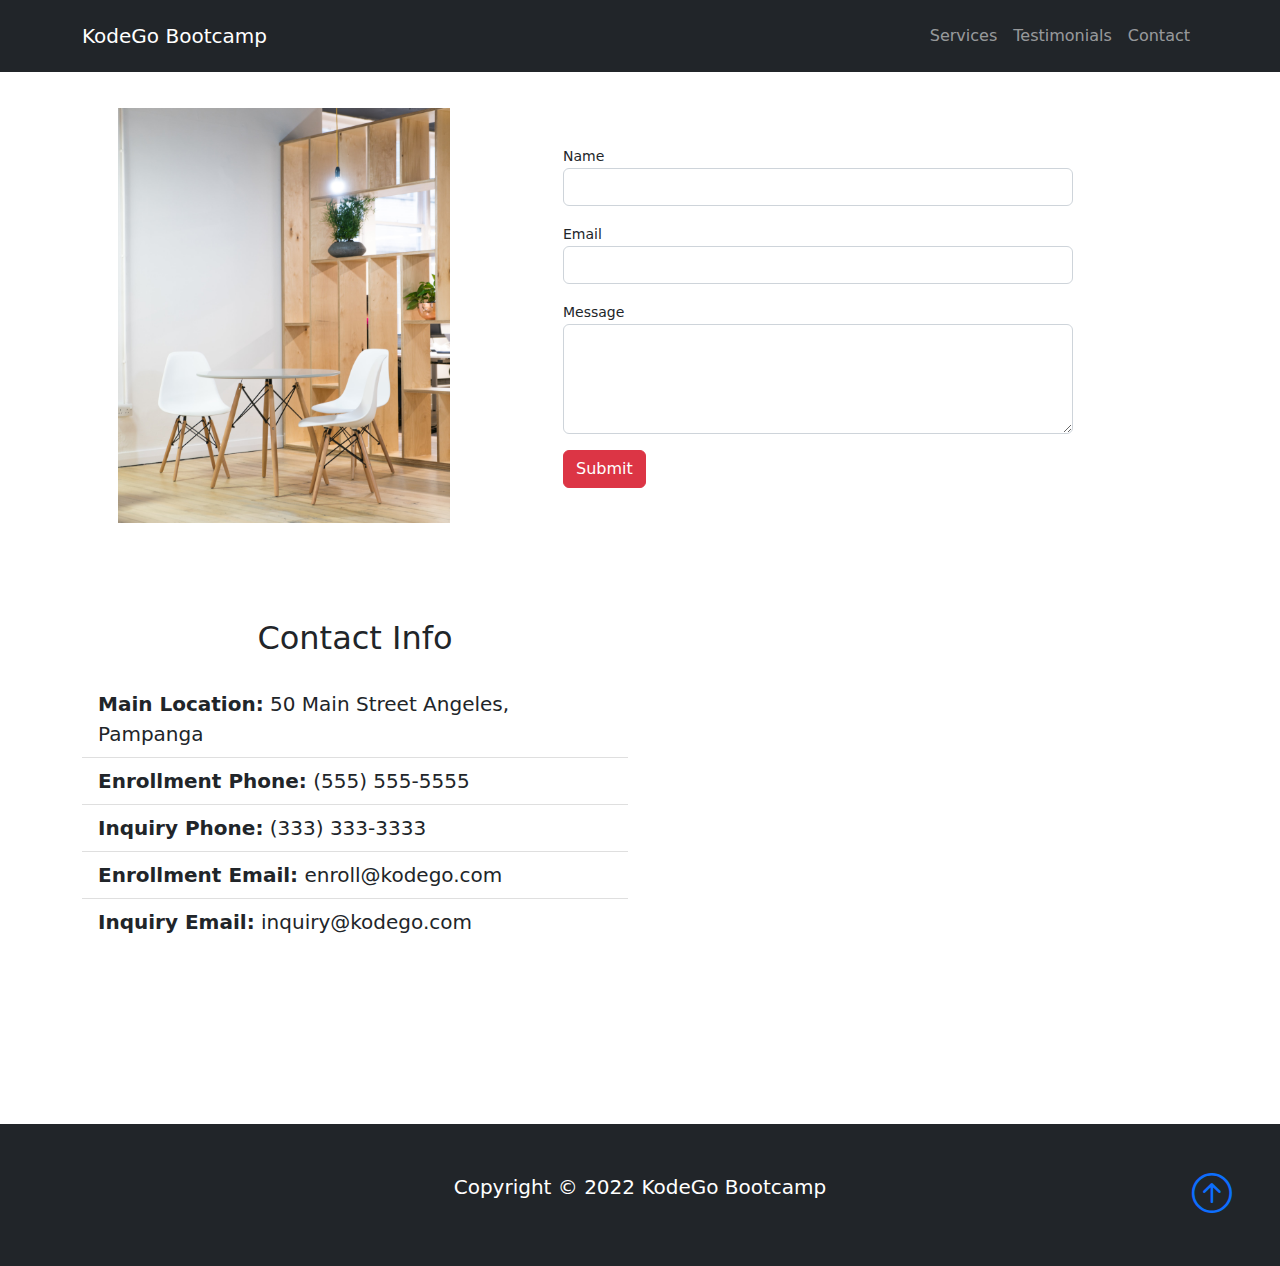
<file: contact.html>
<!DOCTYPE html>
<html lang="en">
  <head>
    <!-- ---- Required Meta Tags ---- -->
    <meta charset="UTF-8" />
    <!-- <meta http-equiv="X-UA-Compatible" content="IE=edge" /> -->
    <meta name="viewport" content="width=device-width, initial-scale=1.0" />

    <!-- ---- Bootstrap CSS ---- -->
    <link rel="stylesheet" href="css/bootstrap.min.css" />
    <link rel="stylesheet" href="css/style.css" />
    <link
      rel="stylesheet"
      href="https://cdn.jsdelivr.net/npm/bootstrap-icons@1.3.0/font/bootstrap-icons.css"
    />

    <title>KodeGo Bootcamp</title>
  </head>
  <body>
    <!-- Navbar -->
    <nav class="navbar navbar-expand-lg bg-dark py-3 navbar-dark fixed-top">
      <div class="container">
        <a href="index.html" class="navbar-brand">KodeGo Bootcamp</a>

        <button
          class="navbar-toggler"
          type="button"
          data-bs-toggle="collapse"
          data-bs-target="#navmenu"
        >
          <span class="navbar-toggler-icon"></span>
        </button>

        <div class="collapse navbar-collapse" id="navmenu">
          <ul class="navbar-nav ms-auto">
            <li class="nav-item">
              <a href="services.html" class="nav-link">Services</a>
            </li>
            <li class="nav-item">
              <a href="testimonials.html" class="nav-link">Testimonials</a>
            </li>
            <li class="nav-item">
              <a href="contact.html" class="nav-link">Contact</a>
            </li>
          </ul>
        </div>
      </div>
    </nav>
  </body>

  <!-- Contact Form -->
  <section>
    <div class="container p-5">
      <div class="row align-items-center">
        <div class="col-lg-4">
          <img class="w-100" src="img/cntact.jpg" alt="Contact Image" />
        </div>
        <div class="col-lg-6 offset-lg-1">
          <form>
            <div class="mb-3">
              <small>Name</small>
              <input type="text" class="form-control" id="inputName" />
            </div>
            <div class="mb-3">
              <small>Email</small>
              <input type="email" class="form-control" id="inputEmail" />
            </div>
            <div class="mb-3">
              <small>Message</small>
              <textarea
                name="message"
                id="message"
                cols="30"
                rows="4"
                class="form-control"
              ></textarea>
            </div>
            <button type="submit" class="btn btn-danger">Submit</button>
          </form>
        </div>
      </div>
    </div>
  </section>

  <!-- Contact Details & Map -->
  <section class="p-5">
    <div class="container">
      <div class="row">
        <div class="col-md-6">
          <h2 class="text-center mb-4">Contact Info</h2>
          <ul class="list-group list-group-flush lead">
            <li class="list-group-item">
              <span class="fw-bold">Main Location:</span> 50 Main Street
              Angeles, Pampanga
            </li>
            <li class="list-group-item">
              <span class="fw-bold">Enrollment Phone:</span> (555) 555-5555
            </li>
            <li class="list-group-item">
              <span class="fw-bold">Inquiry Phone:</span> (333) 333-3333
            </li>
            <li class="list-group-item">
              <span class="fw-bold">Enrollment Email:</span> enroll@kodego.com
            </li>
            <li class="list-group-item">
              <span class="fw-bold">Inquiry Email:</span> inquiry@kodego.com
            </li>
          </ul>
        </div>
        <div class="col-md-6">
          <div class="d-none d-md-block">
            <iframe
              src="https://www.google.com/maps/embed?pb=!1m18!1m12!1m3!1d61619.49162410937!2d120.52459959718412!3d15.146355401184328!2m3!1f0!2f0!3f0!3m2!1i1024!2i768!4f13.1!3m3!1m2!1s0x3396f286eed2e61f%3A0x3ded82248ad9b436!2sAngeles%2C%20Pampanga!5e0!3m2!1sen!2sph!4v1657649301727!5m2!1sen!2sph"
              width="600"
              height="450"
              style="border: 0"
              allowfullscreen=""
              loading="lazy"
              referrerpolicy="no-referrer-when-downgrade"
            ></iframe>
          </div>
        </div>
      </div>
    </div>
  </section>

  <!-- Footers -->
  <footer class="p-5 bg-dark text-white text-center position-relative">
    <div class="container">
      <p class="lead">Copyright &copy; 2022 KodeGo Bootcamp</p>
      <a href="#" class="position-absolute bottom-0 end-0 p-5">
        <i class="bi bi-arrow-up-circle h1"></i>
      </a>
    </div>
  </footer>

  <!-- ---- Bootstrap JS ---- -->
  <script src="js/bootstrap.bundle.min.js"></script>
</html>
</file>
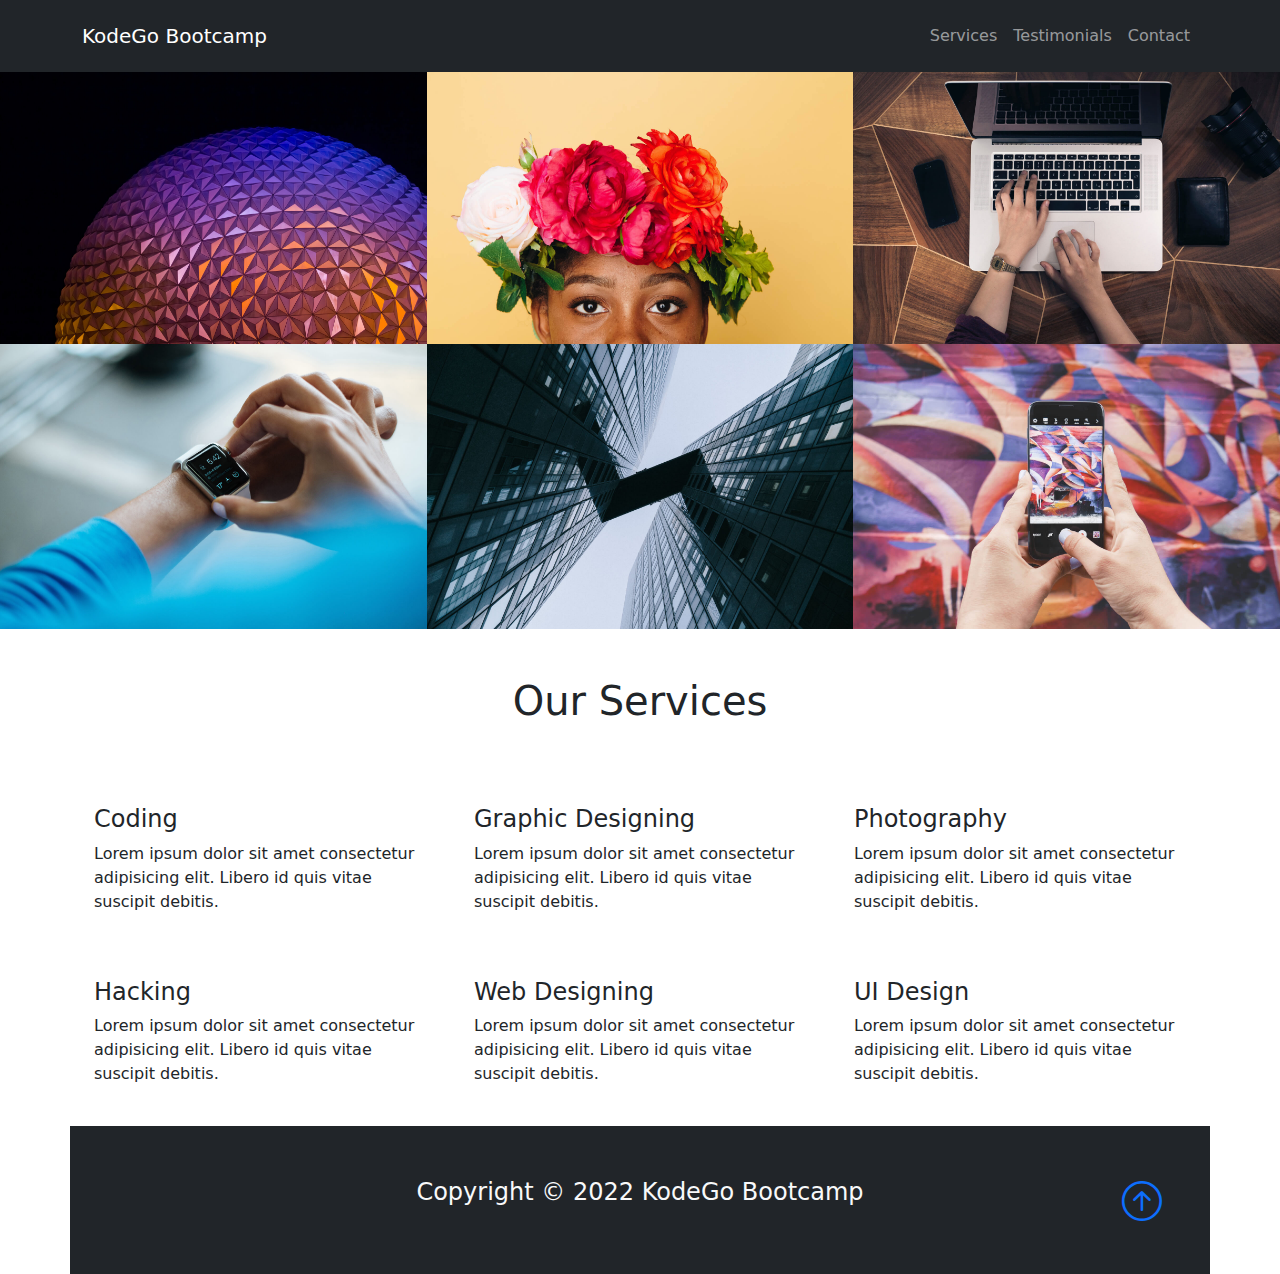
<file: services.html>
<!DOCTYPE html>
<html lang="en">
  <head>
    <!-- ---- Required Meta Tags ---- -->
    <meta charset="UTF-8" />
    <meta http-equiv="X-UA-Compatible" content="IE=edge" />
    <meta name="viewport" content="width=device-width, initial-scale=1.0" />

    <!-- ---- Bootstrap CSS ---- -->
    <link rel="stylesheet" href="css/bootstrap.min.css" />

    <!-- ---- Bootstrap Icon ---- -->
    <link
      rel="stylesheet"
      href="https://cdn.jsdelivr.net/npm/bootstrap-icons@1.3.0/font/bootstrap-icons.css"
    />

    <!-- ---- Custom CSS ---- -->
    <link rel="stylesheet" href="css/style.css" />

    <title>KodeGo Bootcamp</title>
  </head>
  <body>
    <!-- Navbar -->
    <nav class="navbar navbar-expand-lg bg-dark py-3 navbar-dark fixed-top">
      <div class="container">
        <a href="index.html" class="navbar-brand">KodeGo Bootcamp</a>

        <button
          class="navbar-toggler"
          type="button"
          data-bs-toggle="collapse"
          data-bs-target="#navmenu"
        >
          <span class="navbar-toggler-icon"></span>
        </button>

        <div class="collapse navbar-collapse" id="navmenu">
          <ul class="navbar-nav ms-auto">
            <li class="nav-item">
              <a href="services.html" class="nav-link">Services</a>
            </li>
            <li class="nav-item">
              <a href="testimonials.html" class="nav-link">Testimonials</a>
            </li>
            <li class="nav-item">
              <a href="contact.html" class="nav-link">Contact</a>
            </li>
          </ul>
        </div>
      </div>
    </nav>

    <!-- Portfolio -->
    <section>
      <div class="container-fluid">
        <div class="row">
          <div class="col-lg-4 col-sm-6 p-0">
            <div class="portfolio-item position-relative overflow-hidden">
              <img class="w-100" src="img/p1.jpg" alt="Project 1" />
              <div class="portfolio-overlay">
                <div class="portfolio-text text-white">
                  <h3>Project One</h3>
                  <h6>Project Subtitle</h6>
                </div>
              </div>
            </div>
          </div>
          <div class="col-lg-4 col-sm-6 p-0">
            <div class="portfolio-item position-relative overflow-hidden">
              <img class="w-100" src="img/p2.jpg" alt="Project 2" />
              <div class="portfolio-overlay">
                <div class="portfolio-text text-white">
                  <h3>Project Two</h3>
                  <h6>Project Subtitle</h6>
                </div>
              </div>
            </div>
          </div>
          <div class="col-lg-4 col-sm-6 p-0">
            <div class="portfolio-item position-relative overflow-hidden">
              <img class="w-100" src="img/p3.jpg" alt="Project 3" />
              <div class="portfolio-overlay">
                <div class="portfolio-text text-white">
                  <h3>Project Three</h3>
                  <h6>Project Subtitle</h6>
                </div>
              </div>
            </div>
          </div>
          <div class="col-lg-4 col-sm-6 p-0">
            <div class="portfolio-item position-relative overflow-hidden">
              <img class="w-100" src="img/p4.jpg" alt="Project 4" />
              <div class="portfolio-overlay">
                <div class="portfolio-text text-white">
                  <h3>Project Four</h3>
                  <h6>Project Subtitle</h6>
                </div>
              </div>
            </div>
          </div>
          <div class="col-lg-4 col-sm-6 p-0">
            <div class="portfolio-item position-relative overflow-hidden">
              <img class="w-100" src="img/p5.jpg" alt="Project 5" />
              <div class="portfolio-overlay">
                <div class="portfolio-text text-white">
                  <h3>Project Five</h3>
                  <h6>Project Subtitle</h6>
                </div>
              </div>
            </div>
          </div>
          <div class="col-lg-4 col-sm-6 p-0">
            <div class="portfolio-item position-relative overflow-hidden">
              <img class="w-100" src="img/p6.jpg" alt="Project 6" />
              <div class="portfolio-overlay">
                <div class="portfolio-text text-white">
                  <h3>Project Six</h3>
                  <h6>Project Subtitle</h6>
                </div>
              </div>
            </div>
          </div>
        </div>
      </div>
    </section>

    <!-- Services -->
    <section>
      <div class="container">
        <div class="row">
          <div class="col-12 text-center my-5">
            <h1>Our Services</h1>
          </div>
        </div>
        <div class="row">
          <div class="col-lg-4 col-sm-6 p-4">
            <h4 class="title">Coding</h4>
            <p>
              Lorem ipsum dolor sit amet consectetur adipisicing elit. Libero id
              quis vitae suscipit debitis.
            </p>
          </div>
          <div class="col-lg-4 col-sm-6 p-4">
            <h4 class="title">Graphic Designing</h4>
            <p>
              Lorem ipsum dolor sit amet consectetur adipisicing elit. Libero id
              quis vitae suscipit debitis.
            </p>
          </div>
          <div class="col-lg-4 col-sm-6 p-4">
            <h4 class="title">Photography</h4>
            <p>
              Lorem ipsum dolor sit amet consectetur adipisicing elit. Libero id
              quis vitae suscipit debitis.
            </p>
          </div>
          <div class="col-lg-4 col-sm-6 p-4">
            <h4 class="title">Hacking</h4>
            <p>
              Lorem ipsum dolor sit amet consectetur adipisicing elit. Libero id
              quis vitae suscipit debitis.
            </p>
          </div>
          <div class="col-lg-4 col-sm-6 p-4">
            <h4 class="title">Web Designing</h4>
            <p>
              Lorem ipsum dolor sit amet consectetur adipisicing elit. Libero id
              quis vitae suscipit debitis.
            </p>
          </div>
          <div class="col-lg-4 col-sm-6 p-4">
            <h4 class="title">UI Design</h4>
            <p>
              Lorem ipsum dolor sit amet consectetur adipisicing elit. Libero id
              quis vitae suscipit debitis.
            </p>
          </div>
        </div>
      </div>
    </section>

    <!-- footer -->
    <section>
      <div class="container bg-dark p-5 position-relative">
        <p class="text-center text-light fs-4">
          Copyright &copy; 2022 KodeGo Bootcamp
        </p>

        <a href="#" class="position-absolute bottom-0 end-0 p-5"
          ><i class="bi bi-arrow-up-circle h1"></i
        ></a>
      </div>
    </section>
  </body>
</html>
</file>
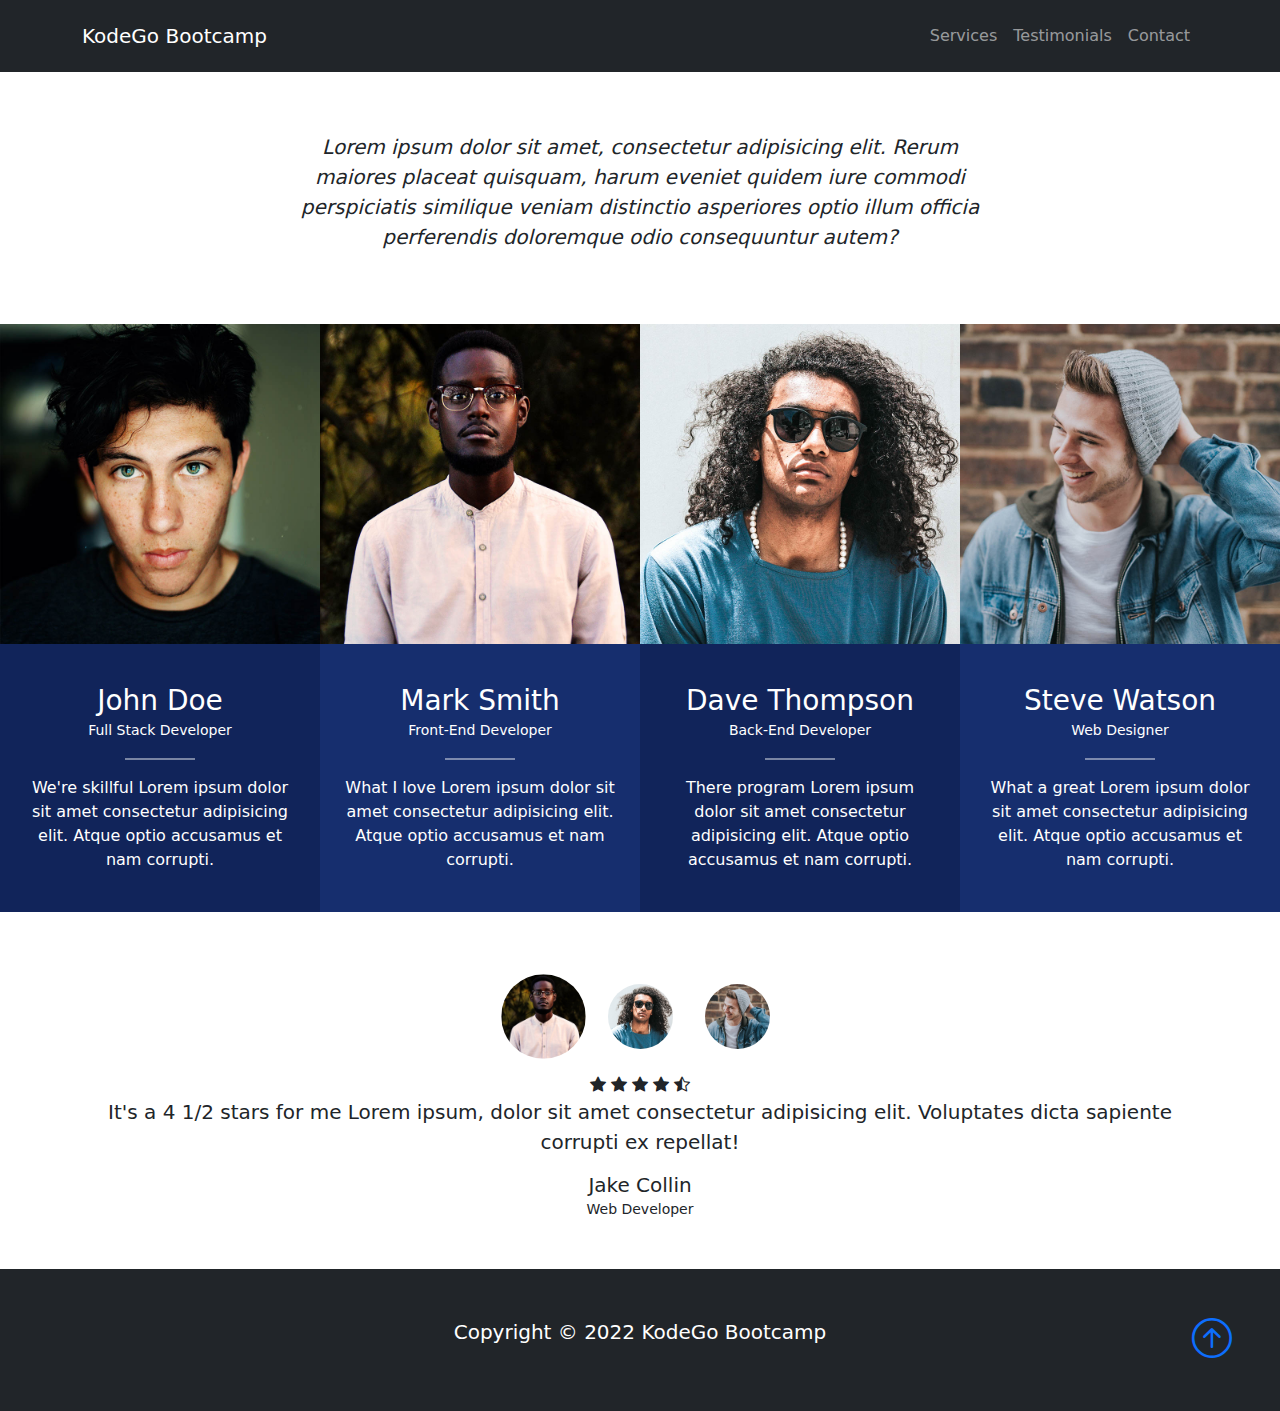
<file: testimonials.html>
<!DOCTYPE html>
<html lang="en">
  <head>
    <!-- ---- Required Meta Tags ---- -->
    <meta charset="UTF-8" />
    <!-- <meta http-equiv="X-UA-Compatible" content="IE=edge" /> -->
    <meta name="viewport" content="width=device-width, initial-scale=1.0" />

    <!-- ---- Bootstrap CSS ---- -->
    <link rel="stylesheet" href="css/bootstrap.min.css" />
    <link rel="stylesheet" href="style.css" />
    <link
      rel="stylesheet"
      href="https://cdn.jsdelivr.net/npm/bootstrap-icons@1.3.0/font/bootstrap-icons.css"
    />

    <title>KodeGo Bootcamp</title>
  </head>
  <body>
    <!-- Navbar -->
    <nav class="navbar navbar-expand-lg bg-dark py-3 navbar-dark fixed-top">
      <div class="container">
        <a href="index.html" class="navbar-brand">KodeGo Bootcamp</a>

        <button
          class="navbar-toggler"
          type="button"
          data-bs-toggle="collapse"
          data-bs-target="#navmenu"
        >
          <span class="navbar-toggler-icon"></span>
        </button>

        <div class="collapse navbar-collapse" id="navmenu">
          <ul class="navbar-nav ms-auto">
            <li class="nav-item">
              <a href="services.html" class="nav-link">Services</a>
            </li>
            <li class="nav-item">
              <a href="testimonials.html" class="nav-link">Testimonials</a>
            </li>
            <li class="nav-item">
              <a href="contact.html" class="nav-link">Contact</a>
            </li>
          </ul>
        </div>
      </div>
    </nav>
  </body>

  <!-- Testimonail message -->
  <section>
    <div class="container">
      <div class="row">
        <div class="col-12 text-center p-5">
          <div class="tab-content">
            <div class="review">
              <p class="lead">
                Lorem ipsum dolor sit amet, consectetur adipisicing elit. Rerum
                maiores placeat quisquam, harum eveniet quidem iure commodi
                perspiciatis similique veniam distinctio asperiores optio illum
                officia perferendis doloremque odio consequuntur autem?
              </p>
            </div>
          </div>
        </div>
      </div>
    </div>
  </section>

  <!-- Alumni messages -->
  <section>
    <div class="container-fluid">
      <div class="row text-center">
        <div class="col-lg-3 col-sm-6 team-member p-0">
          <div class="team-member-img position-relative overflow-hidden">
            <img
              class="w-100 img-fluid"
              src="img/team-3-800x800.jpg"
              alt="Member 1"
            />
            <div class="social-icons">
              <a href="#"><i class="bi bi-facebook"></i></a>
              <a href="#"><i class="bi bi-twitter"></i></a>
              <a href="#"><i class="bi bi-instagram"></i></a>
              <a href="#"><i class="bi bi-github"></i></a>
            </div>
          </div>
          <div class="p-4">
            <h3 class="mt-3 mb-0 text-white">John Doe</h3>
            <small class="text-white">Full Stack Developer</small>
            <div class="hline"></div>
            <p class="text-white">
              We're skillful Lorem ipsum dolor sit amet consectetur adipisicing
              elit. Atque optio accusamus et nam corrupti.
            </p>
          </div>
        </div>
        <div class="col-lg-3 col-sm-6 team-member even p-0">
          <div class="team-member-img position-relative overflow-hidden">
            <img
              class="w-100 img-fluid"
              src="img/team-4-800x800.jpg"
              alt="Member 2"
            />
            <div class="social-icons">
              <a href="#"><i class="bi bi-facebook"></i></a>
              <a href="#"><i class="bi bi-twitter"></i></a>
              <a href="#"><i class="bi bi-instagram"></i></a>
              <a href="#"><i class="bi bi-github"></i></a>
            </div>
          </div>
          <div class="p-4">
            <h3 class="mt-3 mb-0 text-white">Mark Smith</h3>
            <small class="text-white">Front-End Developer</small>
            <div class="hline"></div>
            <p class="text-white">
              What I love Lorem ipsum dolor sit amet consectetur adipisicing
              elit. Atque optio accusamus et nam corrupti.
            </p>
          </div>
        </div>
        <div class="col-lg-3 col-sm-6 team-member p-0">
          <div class="team-member-img position-relative overflow-hidden">
            <img
              class="w-100 img-fluid"
              src="img/team-6-800x800.jpg"
              alt="Member 3"
            />
            <div class="social-icons">
              <a href="#"><i class="bi bi-facebook"></i></a>
              <a href="#"><i class="bi bi-twitter"></i></a>
              <a href="#"><i class="bi bi-instagram"></i></a>
              <a href="#"><i class="bi bi-github"></i></a>
            </div>
          </div>
          <div class="p-4">
            <h3 class="mt-3 mb-0 text-white">Dave Thompson</h3>
            <small class="text-white">Back-End Developer</small>
            <div class="hline"></div>
            <p class="text-white">
              There program Lorem ipsum dolor sit amet consectetur adipisicing
              elit. Atque optio accusamus et nam corrupti.
            </p>
          </div>
        </div>
        <div class="col-lg-3 col-sm-6 team-member even p-0">
          <div class="team-member-img position-relative overflow-hidden">
            <img
              class="w-100 img-fluid"
              src="img/team-8-800x800.jpg"
              alt="Member 4"
            />
            <div class="social-icons">
              <a href="#"><i class="bi bi-facebook"></i></a>
              <a href="#"><i class="bi bi-twitter"></i></a>
              <a href="#"><i class="bi bi-instagram"></i></a>
              <a href="#"><i class="bi bi-github"></i></a>
            </div>
          </div>
          <div class="p-4">
            <h3 class="mt-3 mb-0 text-white">Steve Watson</h3>
            <small class="text-white">Web Designer</small>
            <div class="hline"></div>
            <p class="text-white">
              What a great Lorem ipsum dolor sit amet consectetur adipisicing
              elit. Atque optio accusamus et nam corrupti.
            </p>
          </div>
        </div>
      </div>
    </div>
  </section>

  <!-- Testimonial reviews -->
  <section id="testimonial-reviews" class="text-center">
    <div class="container">
      <div class="row">
        <div class="col-12 py-5">
          <ul
            class="nav nav-pills justify-content-center my-3"
            id="pills-tab"
            role="tablist"
          >
            <li class="nav-item" role="presentation">
              <button
                class="nav-link active"
                id="pills-one-tab"
                data-bs-toggle="pill"
                data-bs-target="#pills-one"
                type="button"
                role="tab"
                aria-controls="pills-one"
                aria-selected="true"
              >
                <img src="img/team-4-800x800.jpg" alt="Member 5" />
              </button>
            </li>
            <li class="nav-item" role="presentation">
              <button
                class="nav-link"
                id="pills-two-tab"
                data-bs-toggle="pill"
                data-bs-target="#pills-two"
                type="button"
                role="tab"
                aria-controls="pills-two"
                aria-selected="true"
              >
                <img src="img/team-6-800x800.jpg" alt="Member 6" />
              </button>
            </li>
            <li class="nav-item" role="presentation">
              <button
                class="nav-link"
                id="pills-three-tab"
                data-bs-toggle="pill"
                data-bs-target="#pills-three"
                type="button"
                role="tab"
                aria-controls="pills-three"
                aria-selected="true"
              >
                <img src="img/team-8-800x800.jpg" alt="Member 7" />
              </button>
            </li>
          </ul>

          <div class="tab-content">
            <div
              class="tab-pane fade show active"
              id="pills-one"
              role="tabpanel"
              aria-labelledby="pills-one-tab"
            >
              <div class="reviews">
                <div class="stars">
                  <i class="bi bi-star-fill"></i>
                  <i class="bi bi-star-fill"></i>
                  <i class="bi bi-star-fill"></i>
                  <i class="bi bi-star-fill"></i>
                  <i class="bi bi-star-half"></i>
                </div>
                <p class="lead">
                  It's a 4 1/2 stars for me Lorem ipsum, dolor sit amet
                  consectetur adipisicing elit. Voluptates dicta sapiente
                  corrupti ex repellat!
                </p>
                <h5 class="title-sm mb-0">Jake Collin</h5>
                <small>Web Developer</small>
              </div>
            </div>

            <div
              class="tab-pane fade"
              id="pills-two"
              role="tabpanel"
              aria-labelledby="pills-two-tab"
            >
              <div class="reviews">
                <div class="stars">
                  <i class="bi bi-star-fill"></i>
                  <i class="bi bi-star-fill"></i>
                  <i class="bi bi-star-fill"></i>
                  <i class="bi bi-star-fill"></i>
                  <i class="bi bi-star-fill"></i>
                </div>
                <p class="lead">
                  It's a perfect 5 stars for me Lorem ipsum, dolor sit amet
                  consectetur adipisicing elit. Voluptates dicta sapiente
                  corrupti ex repellat!
                </p>
                <h5 class="title-sm mb-0">Drake Stewart</h5>
                <small>QA Tester</small>
              </div>
            </div>

            <div
              class="tab-pane fade"
              id="pills-three"
              role="tabpanel"
              aria-labelledby="pills-three-tab"
            >
              <div class="reviews">
                <div class="stars">
                  <i class="bi bi-star-fill"></i>
                  <i class="bi bi-star-fill"></i>
                  <i class="bi bi-star-fill"></i>
                  <i class="bi bi-star-fill"></i>
                  <i class="bi bi-star"></i>
                </div>
                <p class="lead">
                  It's a 4 stars for me Lorem ipsum, dolor sit amet consectetur
                  adipisicing elit. Voluptates dicta sapiente corrupti ex
                  repellat!
                </p>
                <h5 class="title-sm mb-0">Marshall Mosby</h5>
                <small>Scrum Master</small>
              </div>
            </div>
          </div>
        </div>
      </div>
    </div>
  </section>

  <!-- Footers -->
  <footer class="p-5 bg-dark text-white text-center position-relative">
    <div class="container">
      <p class="lead">Copyright &copy; 2022 KodeGo Bootcamp</p>
      <a href="#" class="position-absolute bottom-0 end-0 p-5">
        <i class="bi bi-arrow-up-circle h1"></i>
      </a>
    </div>
  </footer>

  <!-- ---- Bootstrap JS ---- -->
  <script src="js/bootstrap.bundle.min.js"></script>
</html>
</file>
<file: css/style.css>
body::before {
    display: block;
    content: '';
    height: 60px;
  }
  
/* ---------- Newsletter --------- */
  @media (min-width: 768px) {
   .news-input {
     width: 50%;
   }
 }

 /* ---------- Portfolio --------- */
 .portfolio-overlay {
  position: absolute;
  bottom: 0;
  left: 0;
  width: 100%;
  height: 100%;
  background-color: rgb(17, 36, 90, 0.9);
  display: flex;
  align-items: flex-end;
  padding: 30px;
  opacity: 0;
 }
 .portfolio-item:hover .portfolio-overlay {
  opacity: 1;
 }
 .portfolio-item:hover img {
  transform: scale(1.1);
 }
 .portfolio-item img,
 .portfolio-item .portfolio-overlay {
  transition: all 0.4s ease;
 }

/* ---------- Testimonail message --------- */
 .review p {
  max-width: 720px;
  margin: 24px auto;
  font-style: italic;
}
/* ---------- Alumni messages --------- */
.team-member {
  background-color: #11245A;
}

.team-member .hline {
  width: 70px;
  height: 2px;
  margin: 16px auto;
  background-color: rgba(255, 255, 255, 0.445);
}

.team-member .team-member-img .social-icons {
  width: 100%;
  height: 60px;
  background-color: #E93B81;
  position: absolute;
  bottom: -60px;
  left: 0;
  display: flex;
  align-items: center;
  justify-content: center;

}
.team-member .team-member-img .social-icons a {
  width: 40px;
  height: 40px;
  display: flex;
  align-items: center;
  justify-content: center;
  border: 2px solid rgba(255, 255, 255, 0.5);
  font-size: 24px;
  color: #fff;
  border-radius: 100px;
  margin-left: 4px;
  margin-right: 4px;
}
.team-member:hover img {
  transform: translateY(-60px);
}
.team-member:hover .team-member-img .social-icons {
  bottom: 0;
}
.team-member .team-member-img img,
.team-member .team-member-img .social-icons {
   transition: all 0.4s ease;
}
.team-member.even {
  background-color: #162e6e;
}

/* ---------- Testimonail reviews --------- */
#testimonial-reviews img {
  width: 65px;
  height: 65px;
  border-radius: 100px;
  transition: all 0.4s ease;
}
#testimonial-reviews .nav-pills .nav-link.active {
  background-color: transparent;
}
#testimonial-reviews .nav-pills .nav-link.active img {
  transform: scale(1.3);
}
</file>
<file: style.css>
body::before {
    display: block;
    content: '';
    height: 60px;
  }
  
/* ---------- Newsletter --------- */
  @media (min-width: 768px) {
   .news-input {
     width: 50%;
   }
 }

 /* ---------- Portfolio --------- */
 .portfolio-overlay {
  position: absolute;
  bottom: 0;
  left: 0;
  width: 100%;
  height: 100%;
  background-color: rgb(17, 36, 90, 0.9);
  display: flex;
  align-items: flex-end;
  padding: 30px;
  opacity: 0;
 }
 .portfolio-item:hover .portfolio-overlay {
  opacity: 1;
 }
 .portfolio-item:hover img {
  transform: scale(1.1);
 }
 .portfolio-item img,
 .portfolio-item .portfolio-overlay {
  transition: all 0.4s ease;
 }

/* ---------- Testimonail message --------- */
 .review p {
  max-width: 720px;
  margin: 24px auto;
  font-style: italic;
}
/* ---------- Alumni messages --------- */
.team-member {
  background-color: #11245A;
}

.team-member .hline {
  width: 70px;
  height: 2px;
  margin: 16px auto;
  background-color: rgba(255, 255, 255, 0.445);
}

.team-member .team-member-img .social-icons {
  width: 100%;
  height: 60px;
  background-color: #E93B81;
  position: absolute;
  bottom: -60px;
  left: 0;
  display: flex;
  align-items: center;
  justify-content: center;

}
.team-member .team-member-img .social-icons a {
  width: 40px;
  height: 40px;
  display: flex;
  align-items: center;
  justify-content: center;
  border: 2px solid rgba(255, 255, 255, 0.5);
  font-size: 24px;
  color: #fff;
  border-radius: 100px;
  margin-left: 4px;
  margin-right: 4px;
}
.team-member:hover img {
  transform: translateY(-60px);
}
.team-member:hover .team-member-img .social-icons {
  bottom: 0;
}
.team-member .team-member-img img,
.team-member .team-member-img .social-icons {
   transition: all 0.4s ease;
}
.team-member.even {
  background-color: #162e6e;
}

/* ---------- Testimonial reviews --------- */
#testimonial-reviews img {
  width: 65px;
  height: 65px;
  border-radius: 100px;
  transition: all 0.4s ease;
}
#testimonial-reviews .nav-pills .nav-link.active {
  background-color: transparent;
}
#testimonial-reviews .nav-pills .nav-link.active img {
  transform: scale(1.3);
}
</file>
